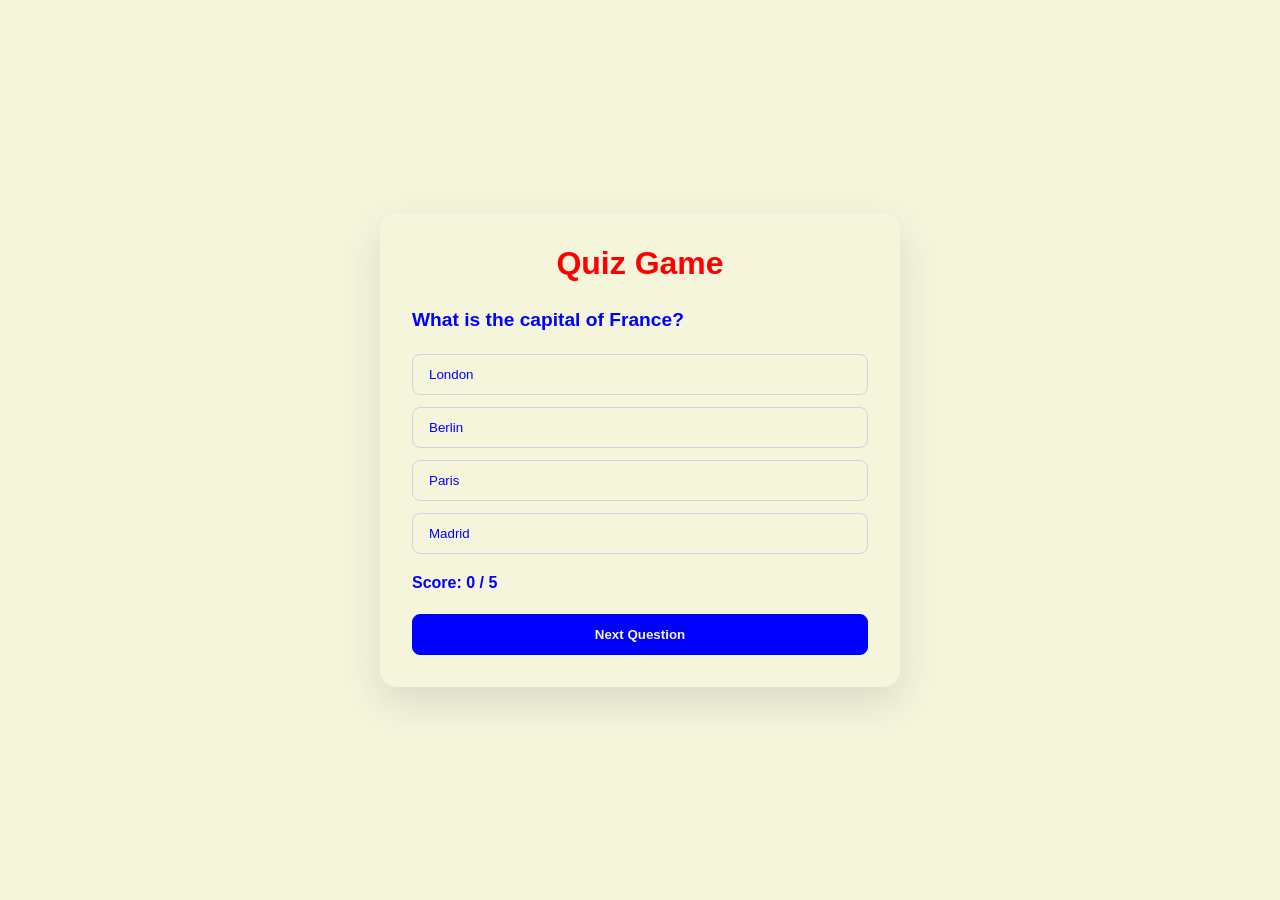
<file: index.html>
<!DOCTYPE html>
<html lang="en">
<head>
    <meta charset="UTF-8">
    <meta name="viewport" content="width=device-width, initial-scale=1.0">
    <title>Quiz Game</title>
    <link rel="stylesheet" href="quiz.css">
</head>
<body>
    <div class="quiz">
        <h1>Quiz Game</h1>

        <div id="question"></div>
        <div id="options"></div>
        <div id="score"></div>
        <button id="next-button">Next Question</button>
        <script src="quiz.js"></script>
    </div>
</body>
</html>
</file>
<file: quiz.css>
*{
    margin: 0;
    padding: 0;
    box-sizing: border-box;
}

body {
    min-height: 100vh;
    display: grid;
    place-items: center;
    padding: 24px;
    background:beige;
    color:blue;
    font-family: Arial, sans-serif;
}

.quiz {
    width: min(100%, 520px);
    padding: 32px;
    border-radius: 16px;
    background:beige;
    box-shadow: 0 16px 40px rgba(30, 41, 59, 0.12);
}

.quiz h1 {
    margin-bottom: 24px;
    color:red;
    font-size: 2rem;
    text-align: center;
}

#question {
    margin-bottom: 20px;
    font-size: 1.2rem;
    font-weight: 600;
    line-height: 1.5;
}

#options {
    display: grid;
    gap: 12px;
}

.button,
#next-button {
    width: 100%;
    padding: 12px 16px;
    border: 1px solid #cbd5e1;
    border-radius: 8px;
    background:beige;
    color:blue;
}

.button {
    text-align: left;
}

.button:hover {
    border-color:blue;
    background:beige;
    transform: translateY(-1px);
}

#score {
    min-height: 24px;
    margin-top: 20px;
    color:blue;
    font-weight: 600;
}

#next-button {
    margin-top: 16px;
    border-color: blue;
    background:blue;
    color:beige;
    font-weight: 600;
}

#next-button:hover {
    border-color:blue;
    background:blue;
}
</file>
